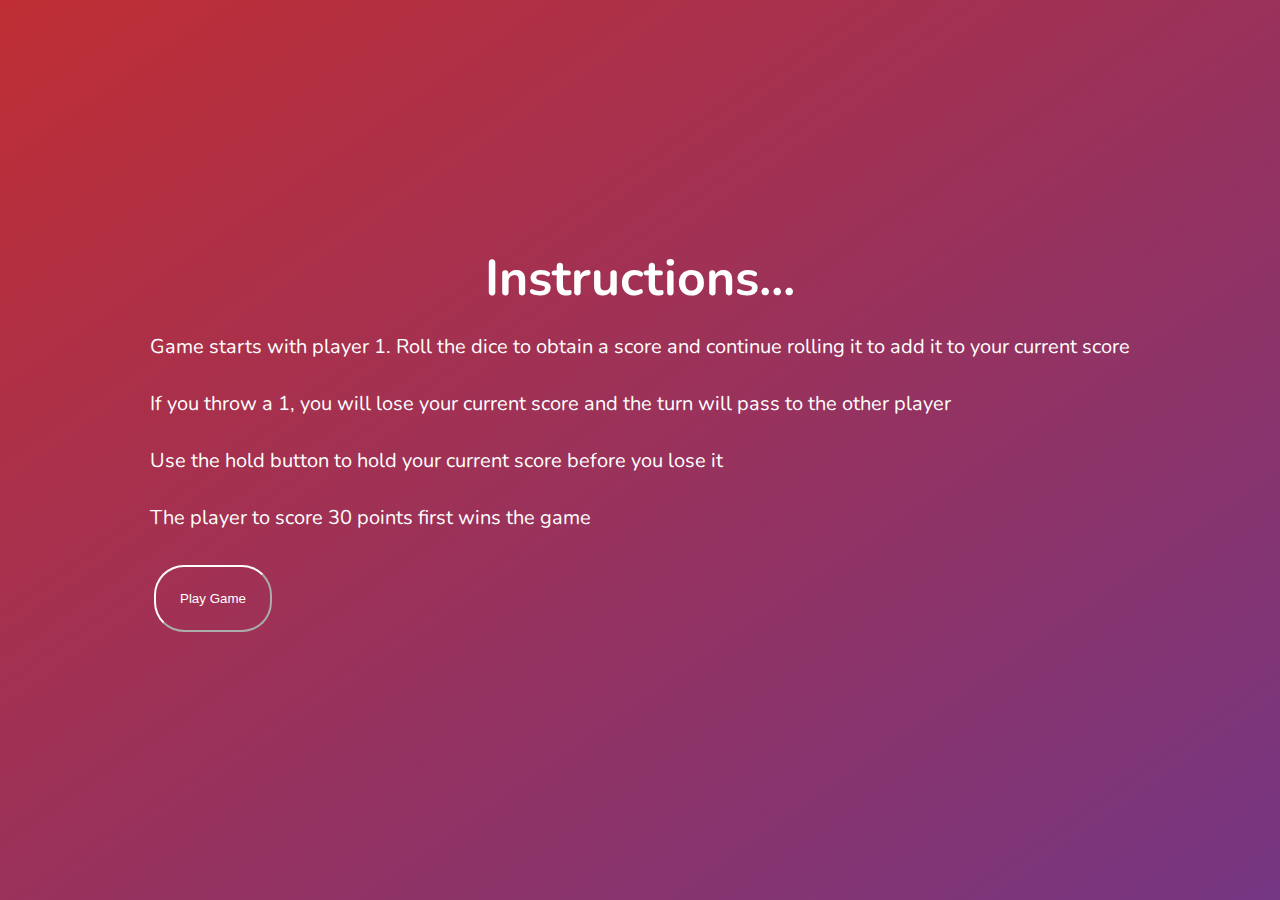
<file: index.html>
<!DOCTYPE html>
<html lang="en">
<head>
    <meta charset="UTF-8">
    <meta name="viewport" content="width=device-width, initial-scale=1.0">
    <title>The Dice Roll Game</title>
    <link rel="stylesheet" href="style2.css">
</head>
<body>
    <section class="instructions">
        <div>
          <h2>Instructions...</h2>
          <ul>
            <li>Game starts with player 1. Roll the dice to obtain a score and continue rolling it to add it to your current score</li>
            <li>If you throw a 1, you will lose your current score and the turn will pass to the other player</li>
            <li>Use the hold button to hold your current score before you lose it</li>
            <li>The player to score 30 points first wins the game</li>
          </ul>
          <button class="btn"><a href="game.html">Play Game</a></button>
        </div>
      </section>
</body>
</html>
</file>
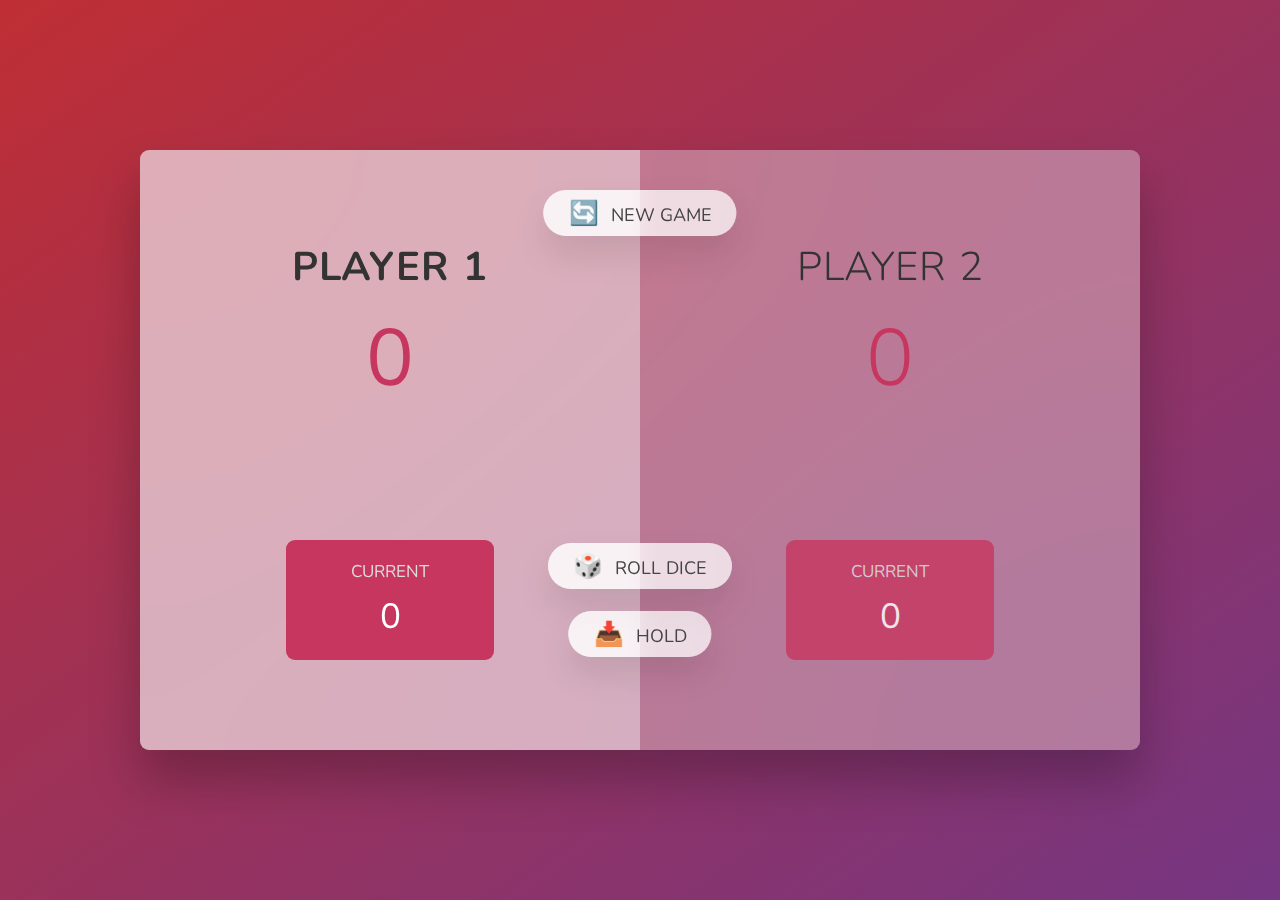
<file: game.html>
<!DOCTYPE html>
<html lang="en">
  <head>
    <meta charset="UTF-8" />
    <meta name="viewport" content="width=device-width, initial-scale=1.0" />
    <meta http-equiv="X-UA-Compatible" content="ie=edge" />
    <link rel="stylesheet" href="style.css" />
    <title>Play Game</title>
  </head>
  <body>
    <main>
      <section class="player player--0 player--active">
        <h2 class="name" id="name--0">Player 1</h2>
        <p class="score" id="score--0">43</p>
        <div class="current">
          <p class="current-label">Current</p>
          <p class="current-score" id="current--0">0</p>
        </div>
      </section>
      <section class="player player--1">
        <h2 class="name" id="name--1">Player 2</h2>
        <p class="score" id="score--1">24</p>
        <div class="current">
          <p class="current-label">Current</p>
          <p class="current-score" id="current--1">0</p>
        </div>
      </section>

      <img src="dice-5.png" alt="Playing dice" class="dice" />
      <button class="btn btn--new">🔄 New game</button>
      <button class="btn btn--roll">🎲 Roll dice</button>
      <button class="btn btn--hold">📥 Hold</button>
    </main>
    <script src="script.js"></script>
  </body>
</html>
</file>
<file: style2.css>
@import url('https://fonts.googleapis.com/css2?family=Nunito&display=swap');
* {
    margin: 0;
    padding: 0;
    box-sizing: inherit;
  }
  
  html {
    font-size: 62.5%;
    box-sizing: border-box;
  }
  
  body {
    font-family: 'Nunito', sans-serif;
    font-weight: 400;
    height: 100vh;
    color: #333;
    background-image: linear-gradient(to top left, #753682 0%, #bf2e34 100%);
    display: flex;
    align-items: center;
    justify-content: center;
  }

  .instructions{
    display: flex;
    justify-content: center;
    align-items: center;
    /* position: absolute; */
    color: white;
  }
  h2{
    font-size: 50px;
    display: flex;
    justify-content: center;
    align-items: center;
  }
  ul li{
    align-items: center;
    justify-content:center;
    padding: 10px;
    margin: 10px;
    font-size: 20px;
    list-style: none;
  }
  button{
    cursor: pointer;
    display: block;
    justify-content: center;
    align-items: center;
    padding: 24px;
    margin: 24px;
    border-radius: 30px;
    background: transparent;
    outline: none;
    color: white;
    border-color: white;
  }
  a{
    text-decoration: none;
    color: white;
  }
  .btn{
    
    align-items: center;
    justify-content: center;
    display: flex;
  }
</file>
<file: style.css>
@import url('https://fonts.googleapis.com/css2?family=Nunito&display=swap');

* {
  margin: 0;
  padding: 0;
  box-sizing: inherit;
}

html {
  font-size: 62.5%;
  box-sizing: border-box;
}

body {
  font-family: 'Nunito', sans-serif;
  font-weight: 400;
  height: 100vh;
  color: #333;
  background-image: linear-gradient(to top left, #753682 0%, #bf2e34 100%);
  display: flex;
  align-items: center;
  justify-content: center;
}

/* LAYOUT */
main {
  position: relative;
  width: 100rem;
  height: 60rem;
  background-color: rgba(255, 255, 255, 0.35);
  backdrop-filter: blur(200px);
  filter: blur();
  box-shadow: 0 3rem 5rem rgba(0, 0, 0, 0.25);
  border-radius: 9px;
  overflow: hidden;
  display: flex;
}

.player {
  flex: 50%;
  padding: 9rem;
  display: flex;
  flex-direction: column;
  align-items: center;
  transition: all 0.75s;
}

/* ELEMENTS */
.name {
  position: relative;
  font-size: 4rem;
  text-transform: uppercase;
  letter-spacing: 1px;
  word-spacing: 2px;
  font-weight: 300;
  margin-bottom: 1rem;
}

.score {
  font-size: 8rem;
  font-weight: 300;
  color: #c7365f;
  margin-bottom: auto;
}

.player--active {
  background-color: rgba(255, 255, 255, 0.4);
}
.player--active .name {
  font-weight: 700;
}
.player--active .score {
  font-weight: 400;
}

.player--active .current {
  opacity: 1;
}

.current {
  background-color: #c7365f;
  opacity: 0.8;
  border-radius: 9px;
  color: #fff;
  width: 65%;
  padding: 2rem;
  text-align: center;
  transition: all 0.75s;
}

.current-label {
  text-transform: uppercase;
  margin-bottom: 1rem;
  font-size: 1.7rem;
  color: #ddd;
}

.current-score {
  font-size: 3.5rem;
}

/* ABSOLUTE POSITIONED ELEMENTS */
.btn {
  position: absolute;
  left: 50%;
  transform: translateX(-50%);
  color: #444;
  background: none;
  border: none;
  font-family: inherit;
  font-size: 1.8rem;
  text-transform: uppercase;
  cursor: pointer;
  font-weight: 400;
  transition: all 0.2s;

  background-color: white;
  background-color: rgba(255, 255, 255, 0.6);
  backdrop-filter: blur(10px);

  padding: 0.7rem 2.5rem;
  border-radius: 50rem;
  box-shadow: 0 1.75rem 3.5rem rgba(0, 0, 0, 0.1);
}

.btn::first-letter {
  font-size: 2.4rem;
  display: inline-block;
  margin-right: 0.7rem;
}

.btn--new {
  top: 4rem;
}
.btn--roll {
  top: 39.3rem;
}
.btn--hold {
  top: 46.1rem;
}

.btn:active {
  transform: translate(-50%, 3px);
  box-shadow: 0 1rem 2rem rgba(0, 0, 0, 0.15);
}

.btn:focus {
  outline: none;
}

.dice {
  position: absolute;
  left: 50%;
  top: 16.5rem;
  transform: translateX(-50%);
  height: 10rem;
  box-shadow: 0 2rem 5rem rgba(0, 0, 0, 0.2);
}

.player--winner {
  background-color: #2f2f2f;
}

.player--winner .name {
  font-weight: 700;
  color: #c7365f;
}

.hidden {
  display: none;
}

.instructions{
  display: flex;
  position:absolute;
}
</file>
